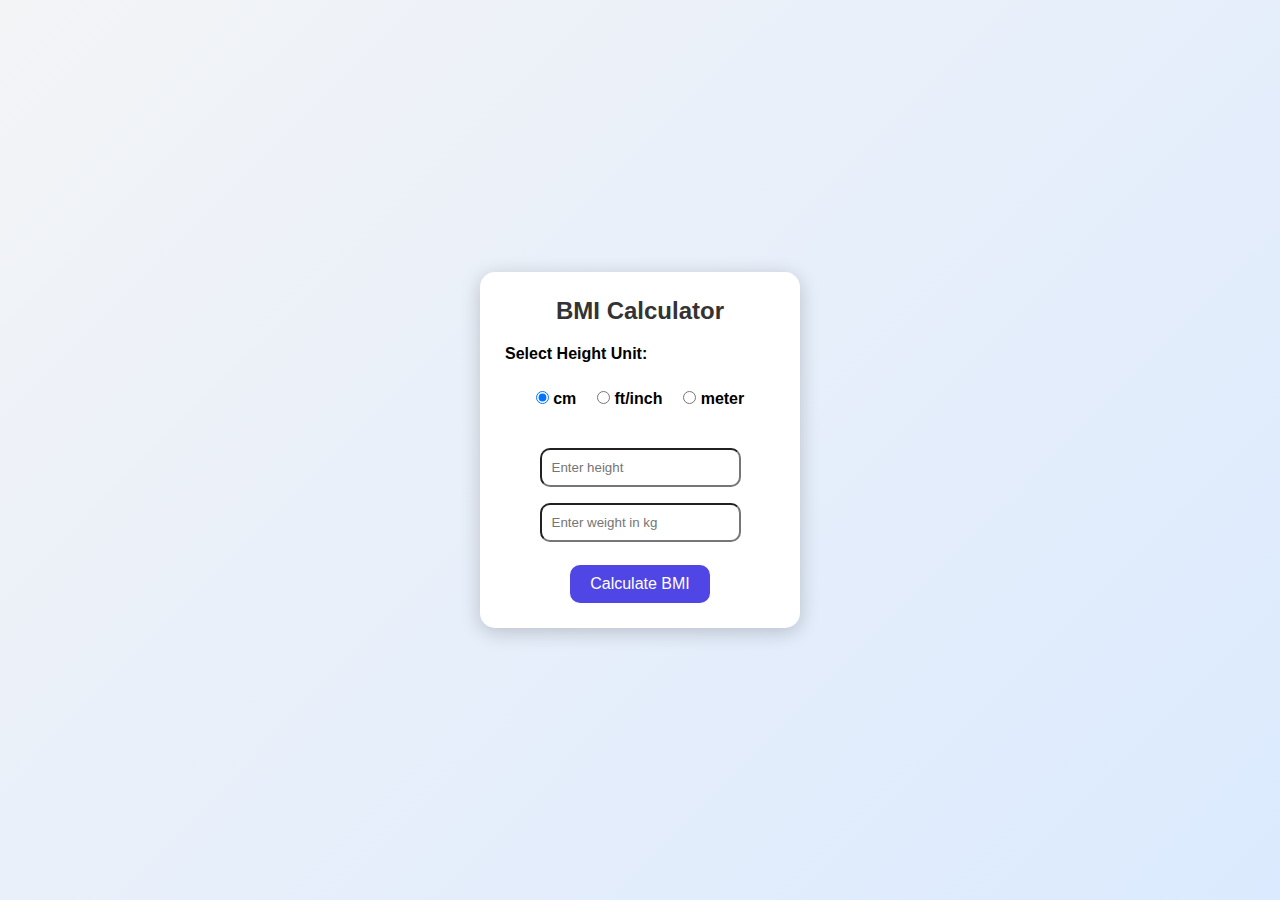
<file: BMI Calculator/index.html>
<!DOCTYPE html>
<html lang="en">

<head>
    <meta charset="UTF-8">
    <meta name="viewport" content="width=device-width, initial-scale=1.0">
    <title>BMI Calculator</title>
    <link rel="stylesheet" href="style.css">
</head>

<body>

    <div class="container">
        <h2>BMI Calculator</h2>

        <!-- Height Unit Selector -->
        <label for="unit">Select Height Unit:</label>
        <div class="unit-options" >
            <label >
                <input type="radio" name="unit" value="cm" checked onchange="toggleHeightInputs()"> cm
            </label>
            <label>
                <input type="radio" name="unit" value="ft" onchange="toggleHeightInputs()"> ft/inch
            </label>
            <label>
                <input type="radio" name="unit" value="m" onchange="toggleHeightInputs()"> meter
            </label>
        </div>


        <!-- Height Inputs -->
        <div id="height-cm">
            <input type="number" id="height" placeholder="Enter height">
        </div>

        <div id="height-ft" style="display: none; justify-content: center;">
            <input style="width: 37%; margin-right: 5px;" type="number" id="feet" placeholder="Feet">
            <input style="width: 30%;" type="number" id="inches" placeholder="Inches">
        </div>

        <div id="height-m" style="display: none;">
            <input type="number" id="height-meters" placeholder="Enter height in meters">
        </div>

        <input type="number" id="weight" placeholder="Enter weight in kg">

        <button onclick="calculateBMI()">Calculate BMI</button>
    </div>

    <!-- Modal -->
    <div class="modal" id="resultModal">
        <div class="modal-content">
            <h2>BMI Result</h2>
            <p id="bmiValue"></p>
            <p id="bmiStatus" class="status"></p>
            <button class="close-btn" onclick="closeModal()">Close</button>
        </div>
    </div>

    <script src="script.js"></script>
</body>

</html>
</file>
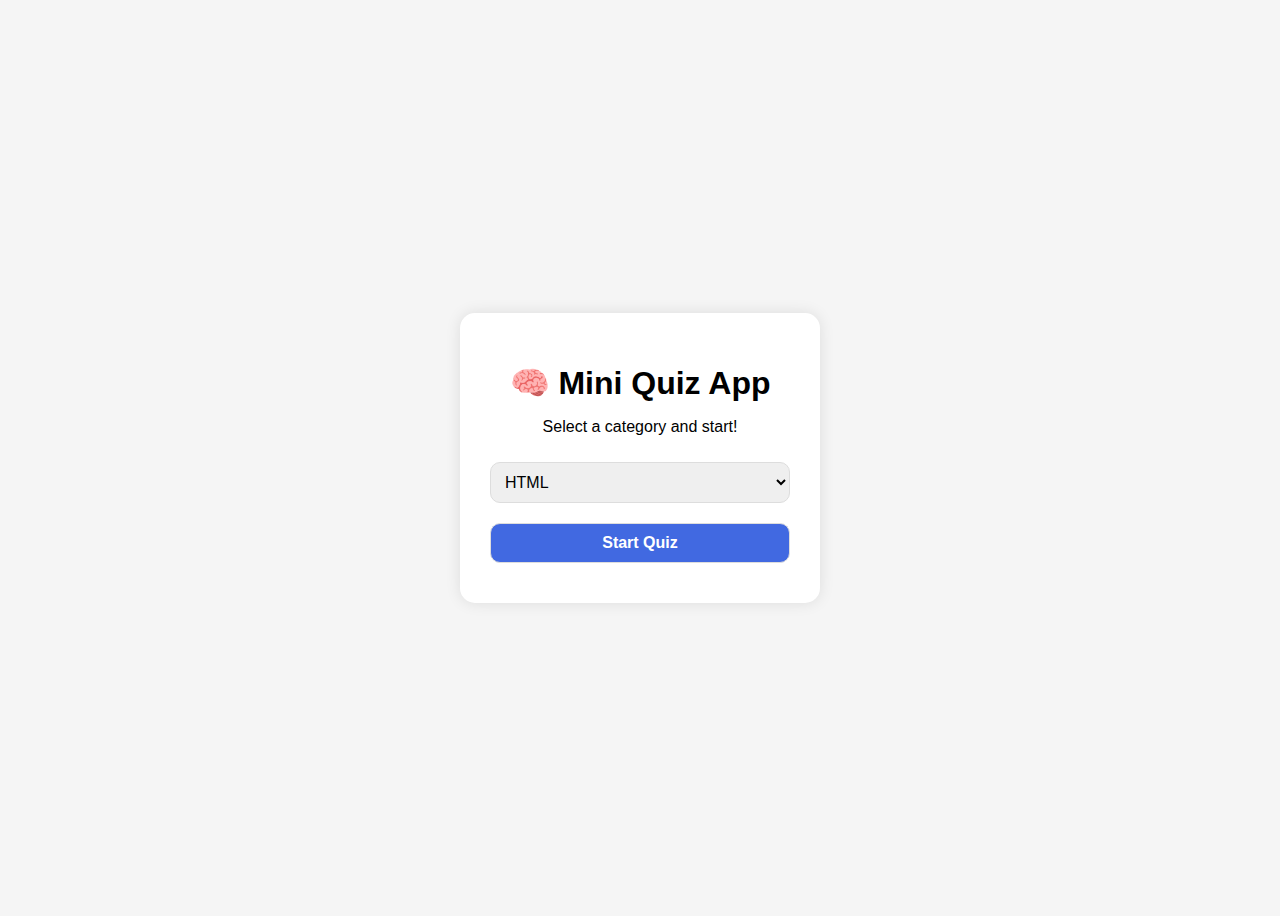
<file: Quiz_App/index.html>
<!DOCTYPE html>
<html lang="en">
<head>
  <meta charset="UTF-8" />
  <meta name="viewport" content="width=device-width, initial-scale=1.0"/>
  <title>Mini Quiz App</title>
  <link rel="stylesheet" href="style.css" />
</head>
<body>
  <div class="container" id="home">
    <h1>🧠 Mini Quiz App</h1>
    <p>Select a category and start!</p>
    <select id="category">
      <option value="html">HTML</option>
      <option value="css">CSS</option>
      <option value="js">JavaScript</option>
    </select>
    <button onclick="startQuiz()">Start Quiz</button>
    
  </div>

  <div class="container" id="quiz" style="display: none;">
    <div id="questionBox"></div>
    <div id="optionsBox"></div>
     <div class="button-row">
    <button id="backBtn" onclick="goBack()">Back</button>
    <button id="nextBtn" onclick="nextQuestion()">Next</button>
  </div>
  </div>

  <div class="container" id="result" style="display: none;">
    <h2>🎉 Quiz Finished</h2>
    <p id="scoreBox"></p>
    <button onclick="restartQuiz()">Play Again</button>
  </div>

  <script src="script.js"></script>
</body>
</html>
</file>
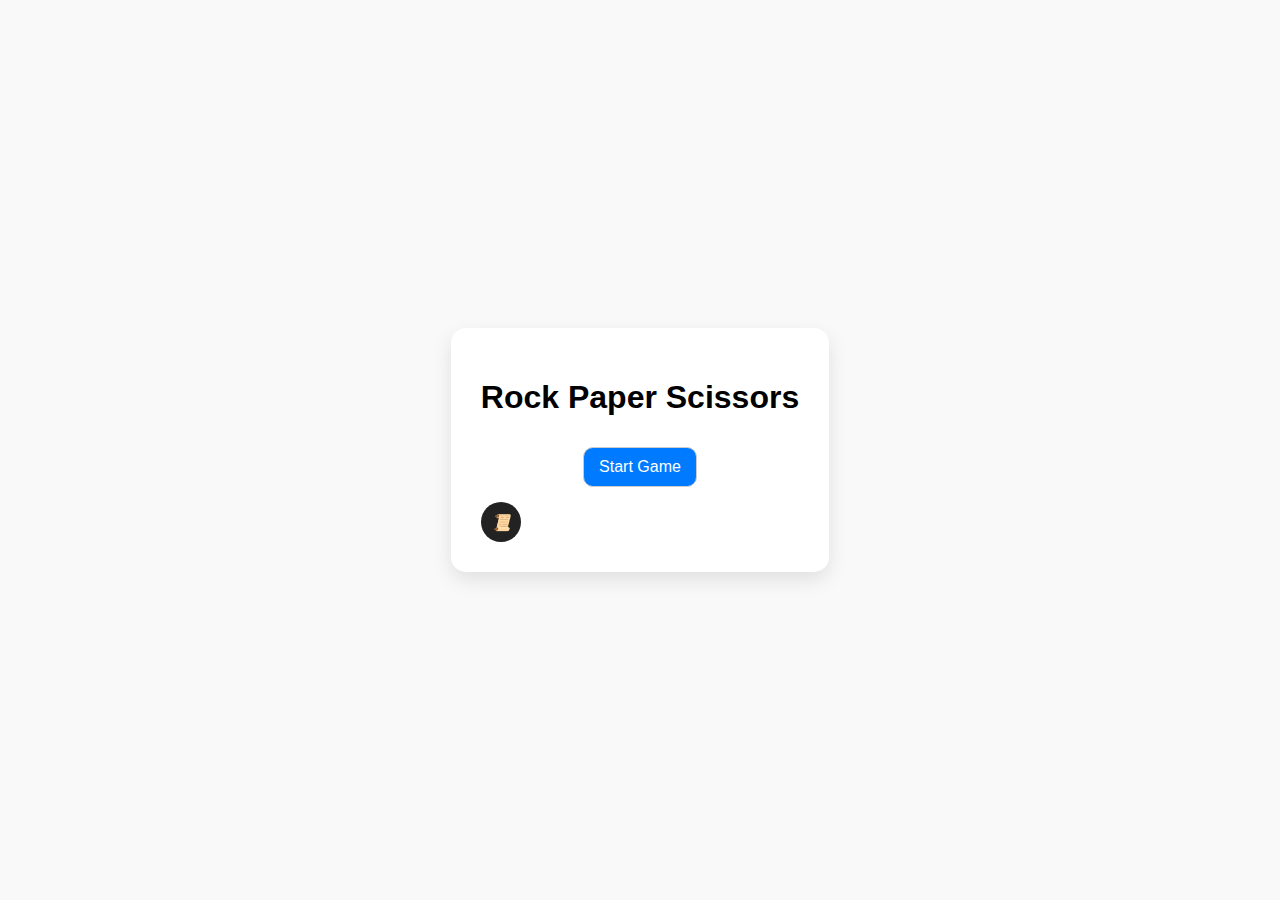
<file: Rock_Paper_Scissors_Game/index.html>
<!DOCTYPE html>
<html lang="en">

<head>
    <meta charset="UTF-8" />
    <meta name="viewport" content="width=device-width, initial-scale=1.0" />
    <title>Rock Paper Scissors Game</title>
    <link rel="stylesheet" href="style.css" />
</head>

<body>

    <div id="mainContainer" class="container">
        <h1>Rock Paper Scissors</h1>

        <button id="start-btn">Start Game</button>

        <div id="game-form" style="display: none;">

            <div>
                <input type="text" id="player-name" placeholder="Enter your name" required />
            </div>

            <div>
                <select id="user-choice">
                    <option value="">Select Choice</option>
                    <option value="rock">✊ Rock</option>
                    <option value="paper">✋ Paper</option>
                    <option value="scissors">✌ Scissors</option>
                </select>
            </div>

            
        </div>
        <button id="play-btn">Your Turn</button>

       <div style="width: 100%; display: flex; justify-content: center; align-items: center;">
         <div id="loader" class="loader" style="display: none;"></div>
       </div>
        <div id="toggle-history" class="toggle-btn">
            <i class="fas fa-history">📜</i>
        </div>


        <!-- Floating Match History Icon Button -->
        <!-- <div id="toggle-history-btn" title="Match History"></div> -->
        <!-- Match History Toggle Button -->
        


    </div>

    <!-- Modal -->


    <!-- Match History Modal -->
    <div id="history-modal" class="modal_2 hidden">
        <span id="close-history" class="close-btn">&times;</span>
        <div class="modal-content">
            <h2>Match History</h2>
            <div id="history-list"></div>
        </div>
    </div>





    <div id="result-modal" class="modal">
        <div class="modal-content">
            <span id="close-btn">&times;</span>
            <h2>Result</h2>

            <div class="modal-body">
                <div class="modal-row_1">
                    <div class="modal-row_2">
                        <p><strong>Player 1</strong></p>
                        <p><span id="modal-player-name"></span></p>
                        <p><span id="modal-player-choice"></span></p>
                    </div>
                    <div class="modal-row_3">
                        <p><strong>Player 2</strong></p>
                        <p>Robot</p>
                        <p><span id="modal-computer-choice"></span></p>
                    </div>
                </div>
            </div>

            <h3 id="modal-result"></h3>
            <div class="modal-footer" id="modal-footer-message"></div>
        </div>
    </div>


    <script src="script.js"></script>
</body>

</html>
</file>
<file: BMI Calculator/style.css>
* {
  box-sizing: border-box;
  margin: 0;
  padding: 0;
  font-family: Arial, sans-serif;
}

body {
  background: linear-gradient(135deg, #f3f4f6, #dbeafe);
  display: flex;
  justify-content: center;
  align-items: center;
  height: 100vh;
}

.container {
  background: white;
  padding: 25px;
  border-radius: 15px;
  box-shadow: 0 4px 20px rgba(0,0,0,0.2);
  text-align: center;
  width: 320px;
}

h2 {
  margin-bottom: 20px;
  color: #333;
}

label {
  font-weight: bold;
  display: block;
  margin-bottom: 10px;
  text-align: left;
}

.unit-options{
    display: flex;
    justify-content: space-evenly;
}
.unit-options, input {
  width: auto;
  padding: 10px;
  margin: 8px 0;
  border-radius: 10px;
 
}

button {
  padding: 10px 20px;
  margin-top: 15px;
  border: none;
  background-color: #4f46e5;
  color: white;
  font-size: 16px;
  border-radius: 10px;
  cursor: pointer;
  transition: 0.3s;
}

button:hover {
  background-color: #4338ca;
}

/* Modal Styling */
.modal {
  display: none;
  position: fixed;
  z-index: 10;
  left: 0;
  top: 0;
  width: 100%;
  height: 100%;
  background-color: rgba(0,0,0,0.5);
  justify-content: center;
  align-items: center;
}

.modal-content {
  background: white;
  padding: 20px;
  border-radius: 15px;
  width: 300px;
  text-align: center;
  box-shadow: 0 4px 20px rgba(0,0,0,0.3);
  animation: fadeIn 0.3s ease-in-out;
}

@keyframes fadeIn {
  from { transform: scale(0.7); opacity: 0; }
  to { transform: scale(1); opacity: 1; }
}

.close-btn {
  background-color: #ef4444;
  margin-top: 15px;
}

.close-btn:hover {
  background-color: #dc2626;
}

.status {
  font-weight: bold;
  margin-top: 10px;
  font-size: 18px;
}
</file>
<file: Quiz_App/style.css>
body {
  font-family: sans-serif;
  background: #f5f5f5;
  display: flex;
  justify-content: center;
  align-items: center;
  height: 100vh;
}

.container {
  background: white;
  padding: 30px;
  border-radius: 15px;
  box-shadow: 0 0 15px rgba(0,0,0,0.1);
  width: 300px;
  text-align: center;
}

h1 {
  margin-bottom: 10px;
}

select, button {
  padding: 10px;
  width: 100%;
  margin: 10px 0;
  border: 1px solid #ddd;
  border-radius: 10px;
  font-size: 16px;
}

button {
  background: royalblue;
  color: white;
  cursor: pointer;
  font-weight: bold;
}

button:hover {
  background: darkblue;
}

.option {
  background: #eee;
  padding: 10px;
  margin: 5px 0;
  border-radius: 10px;
  cursor: pointer;
}

.option:hover {
  background: #ddd;
}
.option.selected {
  background: lightgreen;
}

.button-row {
  display: flex;
  justify-content: space-between;
  margin-top: 20px;
}

#backBtn, #nextBtn {
  padding: 10px 20px;
  border: none;
  background-color: #4CAF50;
  color: white;
  border-radius: 6px;
  font-size: 12px;
  cursor: pointer;
}

#backBtn {
  background-color: #ccc;
  color: black;
  margin-right: 10px;
}

#backBtn:hover, #nextBtn:hover {
  opacity: 0.85;
}
</file>
<file: Rock_Paper_Scissors_Game/style.css>
body {
  font-family: 'Segoe UI', sans-serif;
  background: #f9f9f9;
  display: flex;
  align-items: center;
  justify-content: center;
  height: 100vh;
  margin: 0;
}

.container {
  text-align: center;
  background: white;
  padding: 30px;
  border-radius: 15px;
  box-shadow: 0 8px 20px rgba(0, 0, 0, 0.1);
}

input,
select,
button {
  margin: 10px;
  padding: 10px 15px;
  font-size: 16px;
  border-radius: 10px;
  border: 1px solid #ccc;
}

button {
  cursor: pointer;
  background-color: #007BFF;
  color: white;
  transition: 0.2s;
}

button:hover {
  background-color: #0056b3;
}

#user-choice {
  width: 77%;
}

#game-form {
  width: 100%;
  
}

.loader {
  margin-top: 20px;
  border: 6px solid #f3f3f3;
  border-top: 6px solid #007BFF;
  border-radius: 50%;
  width: 50px;
  height: 50px;
  animation: spin 1s linear infinite;
}

@keyframes spin {
  0% {
    transform: rotate(0deg);
  }

  100% {
    transform: rotate(360deg);
  }
}

/* Modal */
.modal {
  display: none;
  position: fixed;
  z-index: 1000;
  padding-top: 100px;
  left: 0;
  top: 0;
  width: 100%;
  height: 100%;
  background-color: rgba(0, 0, 0, 0.5);
}

.modal-content {
  background-color: white;
  margin: auto;
  padding: 20px;
  border-radius: 15px;
  width: 80%;
  max-width: 400px;
  text-align: center;
  /* box-shadow: 0 8px 20px rgba(0,0,0,0.3); */
}

#close-btn {
  float: right;
  font-size: 24px;
  cursor: pointer;
 

}

.modal-body {
  display: flex;
  flex-direction: column;
  align-items: center;
}

.modal-row_1 {
  display: flex;
  justify-content: space-around;
  width: 100%;
  max-width: 300px;
  margin: 5px 0;
  font-size: 16px;

}

.modal-row_2 {
  display: flex;
  justify-content: space-around;
  width: 100%;
  max-width: 300px;
  margin: 5px 0;
  font-size: 16px;
  flex-direction: column;
}

.modal-row_3 {
  display: flex;
  justify-content: space-around;
  width: 100%;
  max-width: 300px;
  margin: 5px 0;
  font-size: 16px;
  flex-direction: column;
}

#modal-result {
  font-size: 24px;
  margin-top: 20px;
  font-weight: bold;
  color: #007BFF;
  text-align: center;
}

#modal-footer-message {
  margin-top: 15px;
  font-size: 14px;
  color: #555;
  text-align: center;
}


/* Circular Floating Div Button */
#toggle-history-btn {
  /* position: fixed;
  bottom: 20px;
  right: 20px; */
  width: 25px;
  height: 25px;
  background-color: #222;
  color: #fff;
  border-radius: 50%;
  font-size: 10px;
  display: flex;
  align-items: center;
  justify-content: center;
  cursor: pointer;
  box-shadow: 0 5px 15px rgba(0, 0, 0, 0.3);
  transition: transform 0.2s ease, background-color 0.3s;
  z-index: 1001;
}

#toggle-history-btn:hover {
  background-color: #444;
  transform: scale(1.1);
}


/* Hidden class to hide modal */
.hidden {
  display: none;
}

/* Modal styling */
.modal_2 {
  /* position: fixed;
  bottom: 20px;
  right: 20px; */
  background-color: white;
  box-shadow: 0 0 20px rgba(0, 0, 0, 0.2);
  border-radius: 16px;
  width: 300px;
  z-index: 999;
  padding: 20px;
}

/* Toggle Button (circular) */
.toggle-btn {
  /* position: fixed;
  bottom: 30px;
  left: 30px; */
  background-color: #222;
  color: #fff;
  width: 40px;
  height: 40px;
  border-radius: 50%;
  display: flex;
  align-items: center;
  justify-content: center;
  cursor: pointer;
  z-index: 1000;
  margin-top: 5px;
}

/* Close button */
.close-btn {
  /* position: fixed;
  top: 88%;
  left: 2.5%; */
  font-size: 25px;
  cursor: pointer;
 background-color: #222;
  height: 40px;
  width: 40px;
  border-radius: 100px;
  color: #fff;
  display: flex;
  align-items: center;
  justify-content: center;
  box-shadow: 0 4px 10px rgba(0, 0, 0, 0.3);
  padding: 0;
  

}


#play-btn{
  display: none;
  width: 100%;
}
</file>
